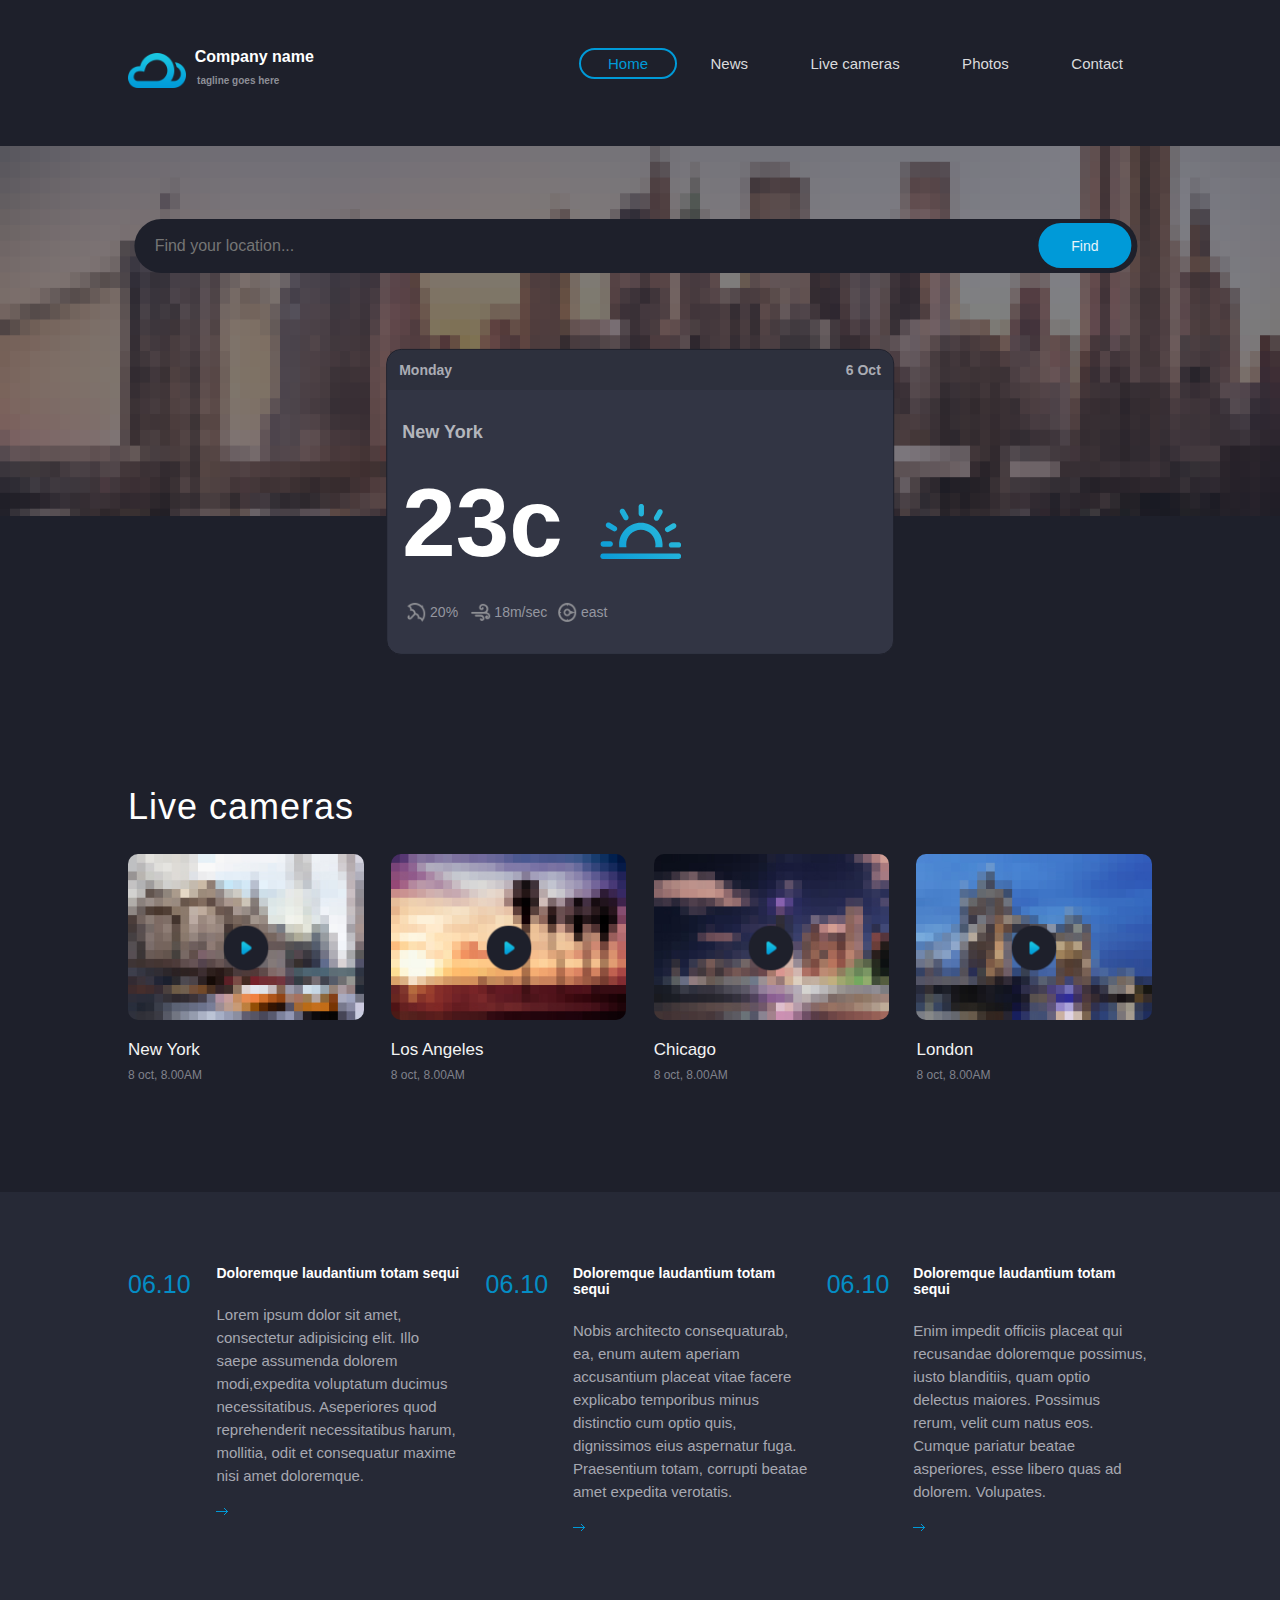
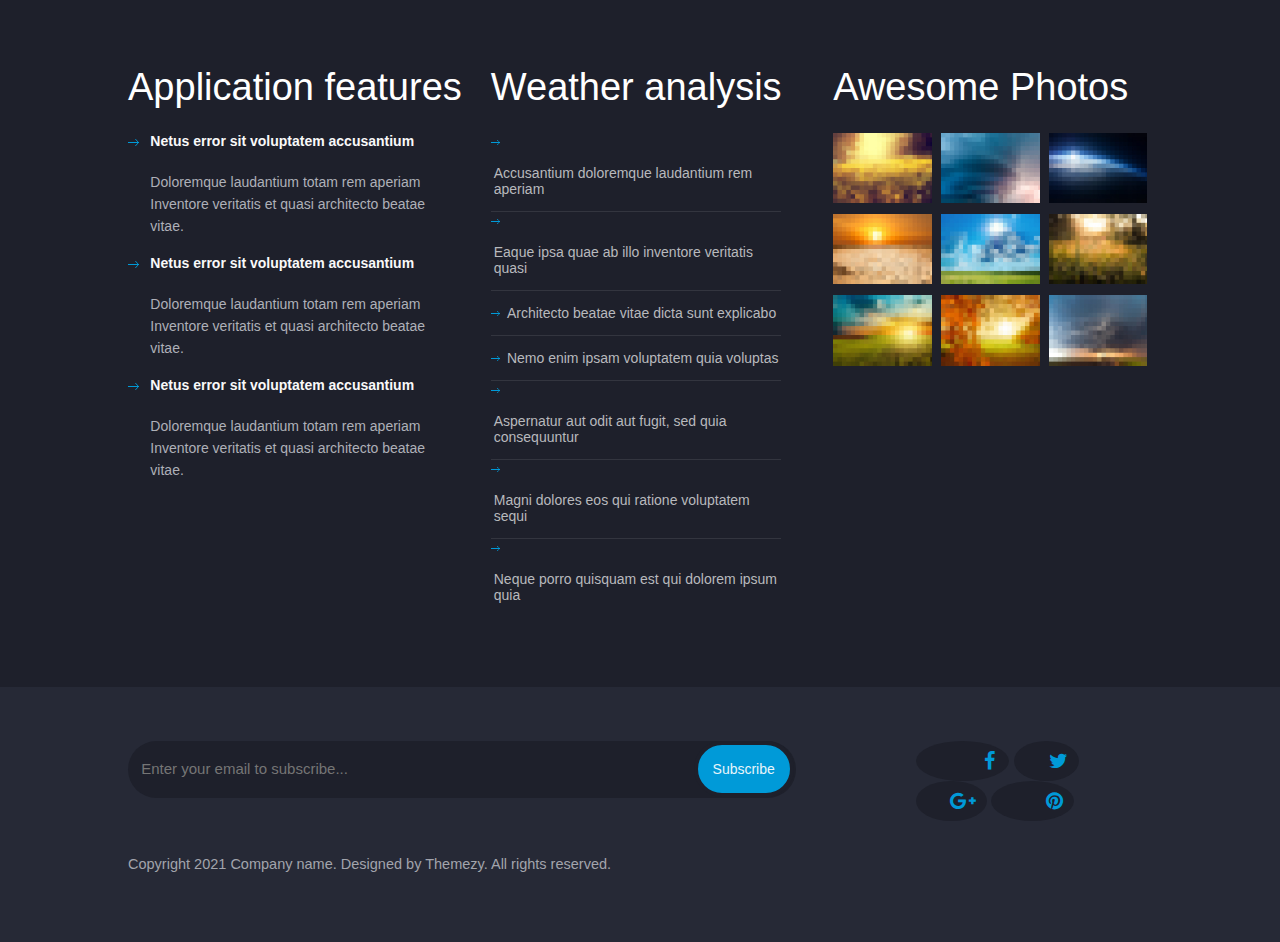
<file: index.html>
<!doctype html>

<!-- If multi-language site, reconsider usage of html lang declaration here. -->
<html lang="en">

<head>

  <meta charset="utf-8">

  <title>Weather Check</title>

  <!-- 120 word description for SEO purposes goes here. Note: Usage of lang tag. -->
  <meta name="description" lang="en" content="Weather status of all cities">

  <!-- Keywords to help with SEO go here. Note: Usage of lang tag.  -->
  <meta name="keywords" lang="en" content="Weather check, Weather status, Weather conditions">

  <!-- View-port Basics: http://mzl.la/VYREaP -->
  <!-- This meta tag is used for mobile device to display the page without any zooming,
       so how much the device is able to fit on the screen is what's shown initially. 
       Remove comments from this tag, when you want to apply media queries to the website. -->
  <meta name="viewport" content="width=device-width, initial-scale=1, maximum-scale=1">

  <!-- To adhear no-cache for Chrome -->
  <!--   <meta http-equiv="cache-control" content="no-store, no-cache, must-revalidate" />
  <meta http-equiv="Pragma" content="no-store, no-cache" />
  <meta http-equiv="Expires" content="0" /> -->

  <!-- Place favicon.ico in the root directory: mathiasbynens.be/notes/touch-icons -->
  <link rel="shortcut icon" href="favicon.ico" />

  <!--font-awesome link for icons-->
  <link rel="stylesheet" href="https://cdnjs.cloudflare.com/ajax/libs/font-awesome/4.7.0/css/font-awesome.min.css">

  <!-- Default style-sheet is for 'media' type screen (color computer display).  -->
  <link rel="stylesheet" media="screen" href="assets/css/style.css">

  <!-- html5shiv aka html5 shim. Supporting HTML5 and CSS for IE browsers less than IE9. -->
  <!--[if lt IE 9]>  
  <script src="http://html5shiv.googlecode.com/svn/trunk/html5.js"></script>  
  <![endif]-->

</head>

<body>
  <!--container start-->
  <div class="container">
    <!--header section start-->
    <header>
      <div class="wrapper">
        <div class="header-section">
          <h1>
            <a href="index.html" title="Logo">
              <img src="assets/images/logo.png" alt="Logo">
              <span>company name <span> tagline goes here</span></span>
            </a>
          </h1>
          <div class="menu">
            <div class="hamburger">
              <div class="bar">menu</div>
            </div>
            <nav>
              <ul>
                <li class="active-navlist"><a href="index.html" title="Home">home</a></li>
                <li><a href="#fixme" title="News">news</a></li>
                <li><a href="#fixme" title="Live cameras">live cameras</a></li>
                <li><a href="photo-page.html" title="Photos">photos</a></li>
                <li><a href="#fixme" title="Contact">contact</a></li>
              </ul>
            </nav>
          </div>
        </div>
      </div>
    </header>
    <!--header section start-->
    <!--main section start-->
    <main>
      <!-- banner section start here -->
      <section class="banner">
        <div class="wrapper">
          <figure class="banner-image">
            <img src="assets/images/banner.png" alt="Banner-image">
          </figure>
          <form action="#fixme" method="POST">
            <div>
              <input type="text" class="location" placeholder="Find your location...">
            </div>
            <div>
              <input type="submit" class="submit" value="Find">
            </div>
          </form>
          <div class="weather-display">
            <div class="display">
              <div class="display-day">
                <span>monday</span>
              </div>
              <div class="display-date-month">
                <span>6 oct</span>
              </div>
            </div>
            <div class="display-city-temp">
              <h3 class="city-name">new york</h3>
              <p class="temperature">23c</p>
              <figure>
                <img src="assets/images/icons/icon-1.svg" alt="Climate">
              </figure>
              <ul class="weather-condition">
                <li>
                  <figure>
                    <img src="assets/images/icon-umberella.png" alt="Umbrella icon">
                  </figure>
                  <p class="humidity">20%</p>
                </li>
                <li>
                  <figure>
                    <img src="assets/images/icon-wind.png" alt="Wind icon">
                  </figure>
                  <p class="wind-speed">18m/sec</p>
                </li>
                <li>
                  <figure>
                    <img src="assets/images/icon-compass.png" alt="Compass icon">
                  </figure>
                  <p class="compass">east</p>
                </li>
              </ul>
            </div>
          </div>
        </div>
      </section>
      <!-- banner section ends here -->

      <!-- live camera section starts here -->
      <section class="live-camera">
        <div class="wrapper">
          <h3>live cameras</h3>
          <ul>
            <li>
              <figure>
                <img src="assets/images/live-camera-1.jpg" alt="Live Camera 1">
              </figure>
              <figure>
                <a href="#fixme" title="Play button">
                  <img src="assets/images/play-button.png" alt="Play Button">
                </a>
              </figure>
              <h4>new york</h4>
              <p>8 oct, 8.00AM</p>
            </li>
            <li>
              <figure>
                <img src="assets/images/live-camera-2.jpg" alt="Live Camera 2">
              </figure>
              <figure>
                <a href="#fixme" title="Play button">
                  <img src="assets/images/play-button.png" alt="Play Button">
                </a>
              </figure>
              <h4>los angeles</h4>
              <p>8 oct, 8.00AM</p>
            </li>
            <li>
              <figure>
                <img src="assets/images/live-camera-3.jpg" alt="Live Camera 3">
              </figure>
              <figure>
                <a href="#fixme" title="Play button">
                  <img src="assets/images/play-button.png" alt="Play Button">
                </a>
              </figure>
              <h4>chicago</h4>
              <p>8 oct, 8.00AM</p>
            </li>
            <li>
              <figure>
                <img src="assets/images/live-camera-4.jpg" alt="Live Camera 4">
              </figure>
              <figure>
                <a href="#fixme" title="Play button">
                  <img src="assets/images/play-button.png" alt="Play Button">
                </a>
              </figure>
              <h4>london</h4>
              <p>8 oct, 8.00AM</p>
            </li>
          </ul>
        </div>
      </section>
      <!-- live camera section ends here -->

      <!-- dolorem section starts here -->
      <section class="dolorem-section">
        <div class="wrapper">
          <ul>
            <li>
              <div>
                <span>06.10</span>
              </div>
              <div>
                <h4>doloremque laudantium totam sequi</h4>
                <p>Lorem ipsum dolor sit amet, consectetur adipisicing elit. Illo saepe assumenda dolorem modi,expedita
                  voluptatum ducimus necessitatibus. Aseperiores quod reprehenderit necessitatibus harum, mollitia, odit
                  et consequatur maxime nisi amet doloremque.</p>
                <figure>
                  <a href="#fixme" title="Next arrow">
                    <img src="assets/images/arrow.png" alt="Arrow">
                  </a>
                </figure>
              </div>
            </li>
            <li>
              <div>
                <span>06.10</span>
              </div>
              <div>
                <h4>doloremque laudantium totam sequi</h4>
                <p>nobis architecto consequaturab, ea, enum autem aperiam accusantium placeat vitae facere explicabo
                  temporibus minus distinctio cum optio quis, dignissimos eius aspernatur fuga. Praesentium totam,
                  corrupti beatae amet expedita verotatis.</p>
                <figure>
                  <a href="#fixme" title="Next arrow">
                    <img src="assets/images/arrow.png" alt="Arrow">
                  </a>
                </figure>
              </div>
            </li>
            <li>
              <div>
                <span>06.10</span>
              </div>
              <div>
                <h4>doloremque laudantium totam sequi</h4>
                <p>enim impedit officiis placeat qui recusandae doloremque possimus, iusto blanditiis, quam optio
                  delectus maiores. Possimus rerum, velit cum natus eos. Cumque pariatur beatae asperiores, esse libero
                  quas ad dolorem. Volupates.</p>
                <figure>
                  <a href="#fixme" title="Next arrow">
                    <img src="assets/images/arrow.png" alt="Arrow">
                  </a>
                </figure>
              </div>
            </li>
          </ul>
        </div>
      </section>
      <!-- dolorem section ends here -->

      <!-- feature section starts here -->
      <section class="feature-section">
        <div class="wrapper">
          <div class="feature-parent-div">
            <div class="app-feature">
              <h4 class="section-header">application features</h4>
              <ul>
                <li>
                  <figure>
                    <img src="assets/images/arrow.png" alt="Arrow">
                  </figure>
                  <div>
                    <h5>netus error sit voluptatem accusantium</h5>
                    <p>doloremque laudantium totam rem aperiam Inventore veritatis et quasi architecto beatae vitae.</p>
                  </div>
                </li>
                <li>
                  <figure>
                    <img src="assets/images/arrow.png" alt="Arrow">
                  </figure>
                  <div>
                    <h5>netus error sit voluptatem accusantium</h5>
                    <p>doloremque laudantium totam rem aperiam Inventore veritatis et quasi architecto beatae vitae.</p>
                  </div>
                </li>
                <li>
                  <figure>
                    <img src="assets/images/arrow.png" alt="Arrow">
                  </figure>
                  <div>
                    <h5>netus error sit voluptatem accusantium</h5>
                    <p>doloremque laudantium totam rem aperiam Inventore veritatis et quasi architecto beatae vitae.</p>
                  </div>
                </li>
              </ul>
            </div>
            <div class="weather-analyse">
              <h4 class="section-header">weather analysis</h4>
              <ul>
                <li>
                  <figure>
                    <img src="assets/images/arrow.png" alt="Arrow">
                  </figure>
                  <p>accusantium doloremque laudantium rem aperiam</p>
                </li>
                <li>
                  <figure>
                    <img src="assets/images/arrow.png" alt="Arrow">
                  </figure>
                  <p>eaque ipsa quae ab illo inventore veritatis quasi</p>
                </li>
                <li>
                  <figure>
                    <img src="assets/images/arrow.png" alt="Arrow">
                  </figure>
                  <p>architecto beatae vitae dicta sunt explicabo</p>
                </li>
                <li>
                  <figure>
                    <img src="assets/images/arrow.png" alt="Arrow">
                  </figure>
                  <p>nemo enim ipsam voluptatem quia voluptas</p>
                </li>
                <li>
                  <figure>
                    <img src="assets/images/arrow.png" alt="Arrow">
                  </figure>
                  <p>aspernatur aut odit aut fugit, sed quia consequuntur</p>
                </li>
                <li>
                  <figure>
                    <img src="assets/images/arrow.png" alt="Arrow">
                  </figure>
                  <p>magni dolores eos qui ratione voluptatem sequi</p>
                </li>
                <li>
                  <figure>
                    <img src="assets/images/arrow.png" alt="Arrow">
                  </figure>
                  <p>neque porro quisquam est qui dolorem ipsum quia</p>
                </li>
              </ul>
            </div>
            <div class="awesome-photo">
              <h4 class="section-header">awesome photos</h4>
              <ul>
                <li>
                  <figure>
                    <img src="assets/images/thumb-1.jpg" alt="Scenery">
                  </figure>
                </li>
                <li>
                  <figure>
                    <img src="assets/images/thumb-2.jpg" alt="Scenery">
                  </figure>
                </li>
                <li>
                  <figure>
                    <img src="assets/images/thumb-3.jpg" alt="Scenery">
                  </figure>
                </li>
                <li>
                  <figure>
                    <img src="assets/images/thumb-4.jpg" alt="Scenery">
                  </figure>
                </li>
                <li>
                  <figure>
                    <img src="assets/images/thumb-5.jpg" alt="Scenery">
                  </figure>
                </li>
                <li>
                  <figure>
                    <img src="assets/images/thumb-6.jpg" alt="Scenery">
                  </figure>
                </li>
                <li>
                  <figure>
                    <img src="assets/images/thumb-7.jpg" alt="Scenery">
                  </figure>
                </li>
                <li>
                  <figure>
                    <img src="assets/images/thumb-8.jpg" alt="Scenery">
                  </figure>
                </li>
                <li>
                  <figure>
                    <img src="assets/images/thumb-9.jpg" alt="Scenery">
                  </figure>
                </li>
              </ul>
            </div>
          </div>
        </div>
      </section>
      <!-- feature section ends here -->
    </main>
    <!--main section end-->

    <!--footer section start-->
    <footer>
      <div class="wrapper">
        <div class="footer-top">
          <form action="#fixme" method="POST">
            <div>
              <input type="text" class="email" placeholder="Enter your email to subscribe...">
            </div>
            <div>
              <input type="submit" class="subscribe" value="Subscribe">
            </div>
          </form>
          <ul>
            <li><a href="#fixme" title="Facebook" class="facebook">facebook</a></li>
            <li><a href="#fixme" title="Twitter" class="twitter">twitter</a></li>
            <li><a href="#fixme" title="Google Plus" class="google">google</a></li>
            <li><a href="#fixme" title="Pinterest" class="pinterest">pinterest</a></li>
          </ul>
        </div>
        <div class="footer-bottom">
          <p>copyright 2021 Company name. Designed by Themezy. All rights reserved.</p>
        </div>
      </div>
    </footer>
    <!--footer section end-->

  </div>
  <!--container end-->

  <script src="assets/vendor/jquery-1.8.3.min.js"></script>
  <script src="assets/js/script.js"></script>
</body>

</html>
</file>
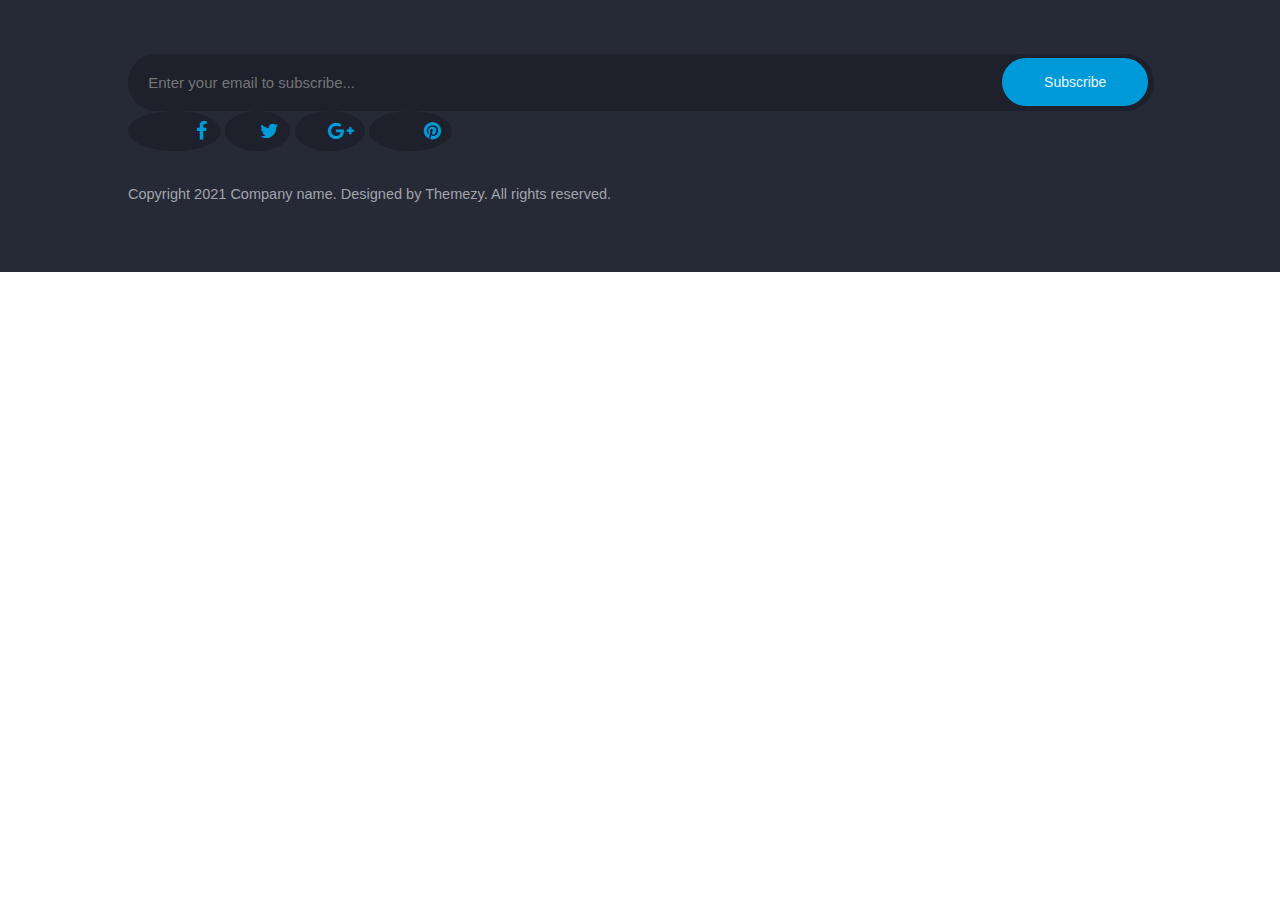
<file: footer.html>
<!doctype html>

<!-- If multi-language site, reconsider usage of html lang declaration here. -->
<html lang="en"> 

<head>
 
  <meta charset="utf-8">

  <title>Weather Check</title>
  
  <!-- 120 word description for SEO purposes goes here. Note: Usage of lang tag. -->
  <!-- <meta name="description" lang="en" content=""> -->
  
  <!-- Keywords to help with SEO go here. Note: Usage of lang tag.  -->
  <!-- <meta name="keywords" lang="en" content=""> -->
  
  <!-- View-port Basics: http://mzl.la/VYREaP -->
  <!-- This meta tag is used for mobile device to display the page without any zooming,
       so how much the device is able to fit on the screen is what's shown initially. 
       Remove comments from this tag, when you want to apply media queries to the website. -->
  <meta name="viewport" content="width=device-width, initial-scale=1, maximum-scale=1">
  
  <!-- To adhear no-cache for Chrome -->
<!--   <meta http-equiv="cache-control" content="no-store, no-cache, must-revalidate" />
  <meta http-equiv="Pragma" content="no-store, no-cache" />
  <meta http-equiv="Expires" content="0" /> -->

  <!-- Place favicon.ico in the root directory: mathiasbynens.be/notes/touch-icons -->
  <link rel="shortcut icon" href="favicon.ico" />

  <!--font-awesome link for icons-->
  <link rel="stylesheet" href="https://cdnjs.cloudflare.com/ajax/libs/font-awesome/4.7.0/css/font-awesome.min.css">

  <!-- Default style-sheet is for 'media' type screen (color computer display).  -->
  <link rel="stylesheet" media="screen" href="assets/css/style.css" >

  <!-- html5shiv aka html5 shim. Supporting HTML5 and CSS for IE browsers less than IE9. -->	
  <!--[if lt IE 9]>  
  <script src="http://html5shiv.googlecode.com/svn/trunk/html5.js"></script>  
  <![endif]-->

</head>

<body>
  <!--container start-->
  <div class="container">

    <!--footer section start-->
    <footer>      
      <div class="footer-top">
        <div class="wrapper">
          <form action="#fixme" method="POST">
            <div>
              <input type="text" class="email" placeholder="Enter your email to subscribe...">
            </div>
            <div>
              <input type="submit" class="subscribe" value="Subscribe">
            </div>
          </form>
          <ul>
            <li><a href="#fixme" title="Facebook" class="facebook">facebook</a></li>
            <li><a href="#fixme" title="Twitter" class="twitter">twitter</a></li>
            <li><a href="#fixme" title="Google Plus" class="google">google</a></li>
            <li><a href="#fixme" title="Pinterest" class="pinterest">pinterest</a></li>
          </ul>
        </div>
      </div>
      <div class="footer-bottom">
        <div class="wrapper">
          <p>copyright 2021 Company name. Designed by Themezy. All rights reserved.</p>
        </div>
      </div>
    </footer>
    <!--footer section end-->

  </div>
  <!--container end-->

<script src="assets/js/script.js"></script>
</body>
</html>
</file>
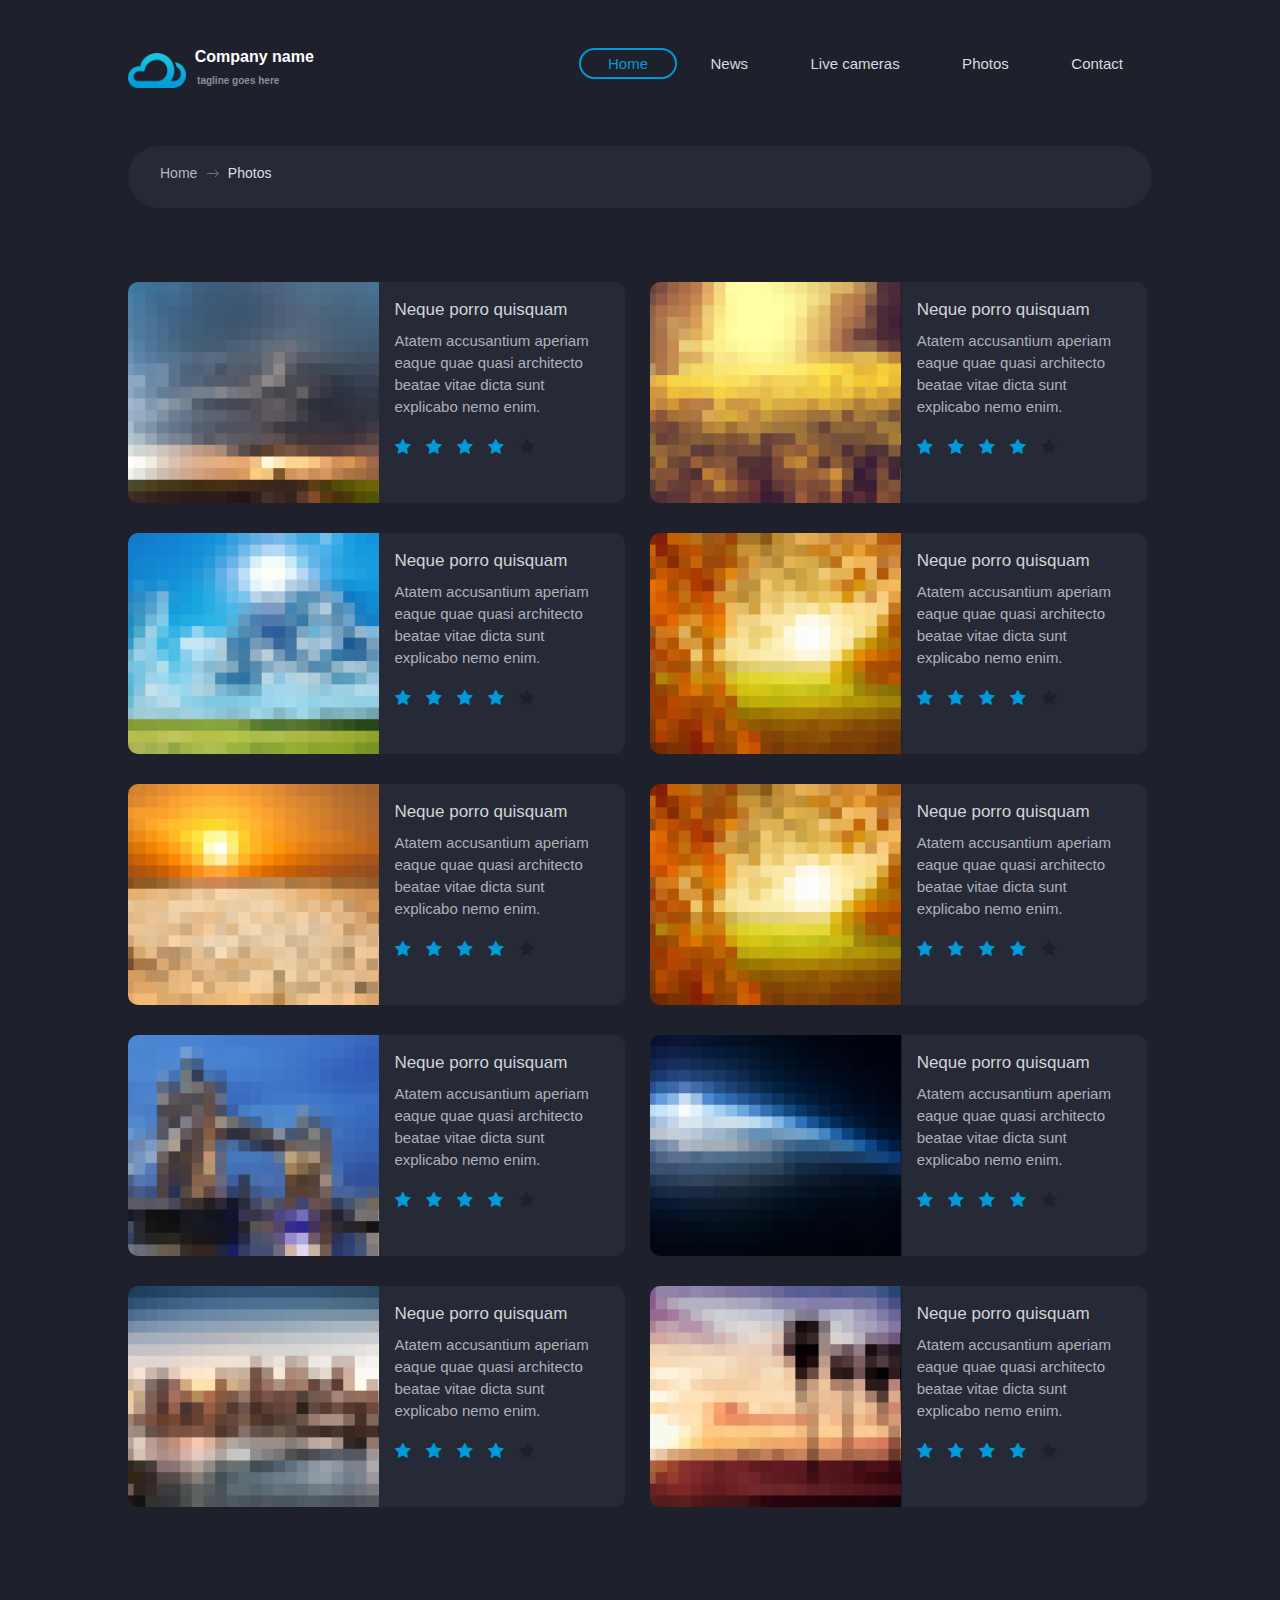
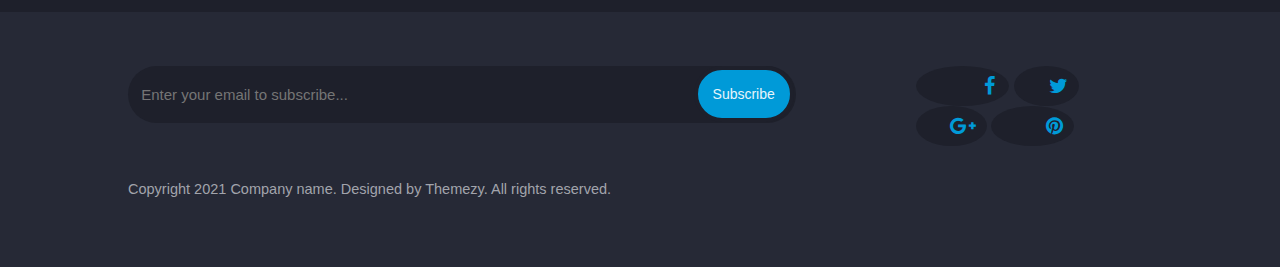
<file: photo-page.html>
<!doctype html>

<!-- If multi-language site, reconsider usage of html lang declaration here. -->
<html lang="en">

<head>

  <meta charset="utf-8">

  <title>Weather Check</title>

  <!-- 120 word description for SEO purposes goes here. Note: Usage of lang tag. -->
  <!-- <meta name="description" lang="en" content=""> -->

  <!-- Keywords to help with SEO go here. Note: Usage of lang tag.  -->
  <!-- <meta name="keywords" lang="en" content=""> -->

  <!-- View-port Basics: http://mzl.la/VYREaP -->
  <!-- This meta tag is used for mobile device to display the page without any zooming,
       so how much the device is able to fit on the screen is what's shown initially. 
       Remove comments from this tag, when you want to apply media queries to the website. -->
  <meta name="viewport" content="width=device-width, initial-scale=1, maximum-scale=1">

  <!-- To adhear no-cache for Chrome -->
  <!--   <meta http-equiv="cache-control" content="no-store, no-cache, must-revalidate" />
  <meta http-equiv="Pragma" content="no-store, no-cache" />
  <meta http-equiv="Expires" content="0" /> -->

  <!-- Place favicon.ico in the root directory: mathiasbynens.be/notes/touch-icons -->
  <link rel="shortcut icon" href="favicon.ico" />

  <!--font-awesome link for icons-->
  <link rel="stylesheet" href="https://cdnjs.cloudflare.com/ajax/libs/font-awesome/4.7.0/css/font-awesome.min.css">

  <!-- Default style-sheet is for 'media' type screen (color computer display).  -->
  <link rel="stylesheet" media="screen" href="assets/css/style.css">

  <!-- html5shiv aka html5 shim. Supporting HTML5 and CSS for IE browsers less than IE9. -->
  <!--[if lt IE 9]>  
  <script src="http://html5shiv.googlecode.com/svn/trunk/html5.js"></script>  
  <![endif]-->

</head>

<body>
  <!--container start-->
  <div class="container">
    <!--header section start-->
    <header>
      <div class="wrapper">
        <div class="header-section">
          <h1>
            <a href="index.html" title="Logo">
              <img src="assets/images/logo.png" alt="Logo">
              <span>company name <span> tagline goes here</span></span>
            </a>
          </h1>
          <div class="menu">
            <div class="hamburger">
              <div class="bar">menu</div>
            </div>
            <nav>
              <ul>
                <li class="active-navlist"><a href="index.html" title="Home">home</a></li>
                <li><a href="#fixme" title="News">news</a></li>
                <li><a href="#fixme" title="Live cameras">live cameras</a></li>
                <li><a href="photo-page.html" title="Photos">photos</a></li>
                <li><a href="#fixme" title="Contact">contact</a></li>
              </ul>
            </nav>
          </div>
        </div>
      </div>
    </header>
    <!--header section start-->
    <!--main section start-->
    <main>
      <!-- breadcrumbs section starts here -->
      <div class="breadcrumbs">
        <div class="wrapper">
          <ul>
            <li><a href="index.html" title="Home">home</a></li>
            <li>
              <figure>
                <img src="assets/images/arrow-gray.png" alt="Arrow">
              </figure>
            </li>
            <li><a href="photo-page.html" title="Photos">photos</a></li>
          </ul>
        </div>
      </div>
      <!-- breadcrumbs section ends here -->

      <!-- images list start here -->
      <div class="image-list">
        <div class="wrapper">
          <ul>
            <li>
              <figure>
                <img src="assets/images/photo-1.jpg" alt="Image1">
              </figure>
              <div class="text">
                <h3>neque porro quisquam</h3>
                <p>atatem accusantium aperiam eaque quae quasi architecto beatae vitae dicta sunt explicabo nemo enim.
                </p>
                <ul class="star-list">
                  <li class="filled-star"><span>star</span></li>
                  <li class="filled-star"><span>star</span></li>
                  <li class="filled-star"><span>star</span></li>
                  <li class="filled-star"><span>star</span></li>
                  <li class="hollow-star"><span>star</span></li>
                </ul>
              </div>
            </li>
            <li>
              <figure>
                <img src="assets/images/photo-2.jpg" alt="Image2">
              </figure>
              <div class="text">
                <h3>neque porro quisquam</h3>
                <p>atatem accusantium aperiam eaque quae quasi architecto beatae vitae dicta sunt explicabo nemo enim.
                </p>
                <ul class="star-list">
                  <li class="filled-star"><span>star</span></li>
                  <li class="filled-star"><span>star</span></li>
                  <li class="filled-star"><span>star</span></li>
                  <li class="filled-star"><span>star</span></li>
                  <li class="hollow-star"><span>star</span></li>
                </ul>
              </div>
            </li>
            <li>
              <figure>
                <img src="assets/images/photo-3.jpg" alt="Image3">
              </figure>
              <div class="text">
                <h3>neque porro quisquam</h3>
                <p>atatem accusantium aperiam eaque quae quasi architecto beatae vitae dicta sunt explicabo nemo enim.
                </p>
                <ul class="star-list">
                  <li class="filled-star"><span>star</span></li>
                  <li class="filled-star"><span>star</span></li>
                  <li class="filled-star"><span>star</span></li>
                  <li class="filled-star"><span>star</span></li>
                  <li class="hollow-star"><span>star</span></li>
                </ul>
              </div>
            </li>
            <li>
              <figure>
                <img src="assets/images/photo-4.jpg" alt="Image4">
              </figure>
              <div class="text">
                <h3>neque porro quisquam</h3>
                <p>atatem accusantium aperiam eaque quae quasi architecto beatae vitae dicta sunt explicabo nemo enim.
                </p>
                <ul class="star-list">
                  <li class="filled-star"><span>star</span></li>
                  <li class="filled-star"><span>star</span></li>
                  <li class="filled-star"><span>star</span></li>
                  <li class="filled-star"><span>star</span></li>
                  <li class="hollow-star"><span>star</span></li>
                </ul>
              </div>
            </li>
            <li>
              <figure>
                <img src="assets/images/photo-5.jpg" alt="Image5">
              </figure>
              <div class="text">
                <h3>neque porro quisquam</h3>
                <p>atatem accusantium aperiam eaque quae quasi architecto beatae vitae dicta sunt explicabo nemo enim.
                </p>
                <ul class="star-list">
                  <li class="filled-star"><span>star</span></li>
                  <li class="filled-star"><span>star</span></li>
                  <li class="filled-star"><span>star</span></li>
                  <li class="filled-star"><span>star</span></li>
                  <li class="hollow-star"><span>star</span></li>
                </ul>
              </div>
            </li>
            <li>
              <figure>
                <img src="assets/images/photo-4.jpg" alt="Image6">
              </figure>
              <div class="text">
                <h3>neque porro quisquam</h3>
                <p>atatem accusantium aperiam eaque quae quasi architecto beatae vitae dicta sunt explicabo nemo enim.
                </p>
                <ul class="star-list">
                  <li class="filled-star"><span>star</span></li>
                  <li class="filled-star"><span>star</span></li>
                  <li class="filled-star"><span>star</span></li>
                  <li class="filled-star"><span>star</span></li>
                  <li class="hollow-star"><span>star</span></li>
                </ul>
              </div>
            </li>
            <li>
              <figure>
                <img src="assets/images/photo-7.jpg" alt="Image7">
              </figure>
              <div class="text">
                <h3>neque porro quisquam</h3>
                <p>atatem accusantium aperiam eaque quae quasi architecto beatae vitae dicta sunt explicabo nemo enim.
                </p>
                <ul class="star-list">
                  <li class="filled-star"><span>star</span></li>
                  <li class="filled-star"><span>star</span></li>
                  <li class="filled-star"><span>star</span></li>
                  <li class="filled-star"><span>star</span></li>
                  <li class="hollow-star"><span>star</span></li>
                </ul>
              </div>
            </li>
            <li>
              <figure>
                <img src="assets/images/photo-8.jpg" alt="Image8">
              </figure>
              <div class="text">
                <h3>neque porro quisquam</h3>
                <p>atatem accusantium aperiam eaque quae quasi architecto beatae vitae dicta sunt explicabo nemo enim.
                </p>
                <ul class="star-list">
                  <li class="filled-star"><span>star</span></li>
                  <li class="filled-star"><span>star</span></li>
                  <li class="filled-star"><span>star</span></li>
                  <li class="filled-star"><span>star</span></li>
                  <li class="hollow-star"><span>star</span></li>
                </ul>
              </div>
            </li>
            <li>
              <figure>
                <img src="assets/images/photo-9.jpg" alt="Image9">
              </figure>
              <div class="text">
                <h3>neque porro quisquam</h3>
                <p>atatem accusantium aperiam eaque quae quasi architecto beatae vitae dicta sunt explicabo nemo enim.
                </p>
                <ul class="star-list">
                  <li class="filled-star"><span>star</span></li>
                  <li class="filled-star"><span>star</span></li>
                  <li class="filled-star"><span>star</span></li>
                  <li class="filled-star"><span>star</span></li>
                  <li class="hollow-star"><span>star</span></li>
                </ul>
              </div>
            </li>
            <li>
              <figure>
                <img src="assets/images/photo-10.jpg" alt="Image10">
              </figure>
              <div class="text">
                <h3>neque porro quisquam</h3>
                <p>atatem accusantium aperiam eaque quae quasi architecto beatae vitae dicta sunt explicabo nemo enim.
                </p>
                <ul class="star-list">
                  <li class="filled-star"><span>star</span></li>
                  <li class="filled-star"><span>star</span></li>
                  <li class="filled-star"><span>star</span></li>
                  <li class="filled-star"><span>star</span></li>
                  <li class="hollow-star"><span>star</span></li>
                </ul>
              </div>
            </li>
          </ul>
        </div>
      </div>

      <!-- images list ends here -->

    </main>
    <!--main section end-->

    <!--footer section start-->
    <footer>
      <div class="wrapper">
        <div class="footer-top">
          <form action="#fixme" method="POST">
            <div>
              <input type="text" class="email" placeholder="Enter your email to subscribe...">
            </div>
            <div>
              <input type="submit" class="subscribe" value="Subscribe">
            </div>
          </form>
          <ul>
            <li><a href="#fixme" title="Facebook" class="facebook">facebook</a></li>
            <li><a href="#fixme" title="Twitter" class="twitter">twitter</a></li>
            <li><a href="#fixme" title="Google Plus" class="google">google</a></li>
            <li><a href="#fixme" title="Pinterest" class="pinterest">pinterest</a></li>
          </ul>
        </div>
        <div class="footer-bottom">
          <p>copyright 2021 Company name. Designed by Themezy. All rights reserved.</p>
        </div>
      </div>
    </footer>
    <!--footer section end-->

  </div>
  <!--container end-->

  <script src="assets/vendor/jquery-1.8.3.min.js"></script>
  <script src="assets/js/script.js"></script>
</body>

</html>
</file>
<file: assets/css/style.css>
@charset "utf-8";
/* ==========================================================================
   1. CSS Reset Code
   ========================================================================== */

/* 1.1. Eric Meyers Reset
   http://meyerweb.com/eric/tools/css/reset/
   v2.0 | 20110126
   License: none (public domain)
   ========================================================================== */
html, body, div, span, applet, object, iframe, h1, h2, h3, h4, h5, h6, p,
blockquote, pre, a, abbr, acronym, address, big, cite, code, del, dfn, em, img,
ins, kbd, q, s, samp, small, strike, strong, sub, sup, tt, var, b, u, i, center,
dl, dt, dd, ol, ul, li, fieldset, form, label, legend, table, caption, tbody,
tfoot, thead, tr, th, td, article, aside, canvas, details, embed, figure,
figcaption, footer, header, hgroup, menu, nav, output, ruby, section, summary,
time, mark, audio, video {
  margin: 0;
  padding: 0;
  border: 0;
  font-size: 100%;
  font: inherit;
  vertical-align: baseline;
}

/* HTML5 display-role reset for older browsers */
article, aside, details, figcaption, figure,
footer, header, hgroup, menu, nav, section {
  display: block;
}

/* Force scrollbar */
html { overflow-y: scroll; }

/* Align radios and text inputs with their label */

input[type='radio'] { vertical-align: text-bottom; }

/* Hand cursor on clickable input elements */
label,
input[type='button'],
input[type='submit'],
button {
  cursor: pointer;
}

strong {
  font-weight: bold;
  font-family: inherit;
  font-size: inherit;
}

em { font-style: italic; }

img {
  width: 100%;
  border: 0;
  vertical-align: middle;
}

sub,
sup {
  vertical-align: baseline;
  position: relative;
  font-size: 55%;
  line-height: 0;
}

sup { top: -.7em; }
sub { bottom: -.25em; }

/* 1.2. Clear Fix
   ========================== */

.cf:before,
.cf:after {
  display: table;
  content: " ";
}

.cf:after { clear: both; }
.cf { *zoom: 1; }

/*for all*/
body {
  box-sizing: border-box;
  font-family: sans-serif;
}

a { 
  display: inline-block;
  text-decoration: none; 
}

li {
  display: inline-block;
  list-style-type: none;
}

/*for wrapper*/
.wrapper {
  max-width: 1360px;
  width: 80%; 
  margin: 0 auto;
}
/*=================================
  Header styling starts here
=================================*/
header {
  padding: 48px 0 58px;
  background-color: #1E202B;
}

.header-section {
  display: -webkit-box;
  display: -ms-flexbox;
  display: flex;
  -webkit-box-pack: justify;
      -ms-flex-pack: justify;
          justify-content: space-between;
}

header h1 { 
  -ms-flex-preferred-size: 19%; 
  flex-basis: 19%; 
}

header h1 a { 
  width: 100%; 
  cursor: pointer;
}

header h1 img {
  width: 30%;
  vertical-align: bottom;
}

header h1 span {
  margin-left: 2%;
  display: inherit;
  color: #FFFFFF;
  font-size: 16px;
  font-family: sans-serif;
  font-weight: bold;
  -webkit-transition: 1s;
  -o-transition: 1s;
  transition: 1s;
}

header h1 span::first-letter { text-transform: capitalize; }

header h1 span > span {
  margin-top: 9px;
  display: block;
  color: #8D8F97;
  font-size: 10px;
}

header h1 span > span::first-letter { text-transform: lowercase; }

.menu .bar { text-indent: 10000px; }
.hamburger { display: none; }

.menu { 
  -ms-flex-preferred-size: 49%; 
  flex-basis: 49%; 
}

.menu ul li { 
  font-size: 15px; 
  white-space: nowrap;
}

.menu ul li a { 
  padding: 5px 27px;
  border: 2px solid transparent;
  border-radius: 40px;
  color: #DADBDD;
  cursor: pointer;
  -webkit-transition: .7s;
  -o-transition: .7s;
  transition: .7s;
}

.menu ul li a::first-letter { text-transform: capitalize; }

.menu .active-navlist a { 
  border-color: #009AD8; 
  color: #009AD8;
}

/*=================================
  Header styling ends here
=================================*/  

/*=================================
  main styling starts here
=================================*/

/* section banner start */

.banner { position: relative; }

.banner .wrapper {
  max-width: 1518px;
  width: 100%;
}

.banner .banner-image,
.banner .banner-image img { height: 370px; }


.banner form {
  width: 79%;
  border-radius: 40px;
  border: 1px solid transparent;
  position: absolute;
  top: 100px;
  left: 50%;
  -webkit-transform: translate(-50%, -50%);
      -ms-transform: translate(-50%, -50%);
          transform: translate(-50%, -50%);
}

.banner form div:first-child {
  width: 100%;
  display: inline-block;
  position: relative;
}

.location {
  width: 97%;
  height: 52px;
  padding-left: 2%;
  border: #1E202B;
  border-radius: 40px;
  background-color: #1E202B;
  color: #FFFFFF;   
  font-size: 16px;
  outline: none;
}

.location::-webkit-input-placeholder { font-size: 16px; }
.location::-moz-placeholder { font-size: 16px; }
.location:-ms-input-placeholder { font-size: 16px; }
.location::-ms-input-placeholder { font-size: 16px; }
.location::placeholder { font-size: 16px; }

.banner form div:last-child {
  width: 10%;
  display: inline-block;
  position: absolute;
  right: 1%;  
}

.submit {
  width: 100%;
  height: 53px;
  border: 4px solid #1E202B;
  border-radius: 40px;
  background-color: #009AD8;
  color: #E7F5FB;
  cursor: pointer;
  font-size: 14px;
  -webkit-transition: 1s;
  -o-transition: 1s;
  transition: 1s;
}

.weather-display {
  width: 39.5%;
  border: 1px solid #1E202B;
  border-radius: 15px;
  margin: 0 auto;
  position: absolute;
  z-index: 2;
  top: 356px;
  left: 50%;
  background-color: #323544;
  -webkit-transform: translate(-50%, -50%);
      -ms-transform: translate(-50%, -50%);
          transform: translate(-50%, -50%);  
}

.weather-display .display {
  padding: 12px;
  border-radius: 15px 15px 0 0;
  display: -webkit-box;
  display: -ms-flexbox;
  display: flex;
  background-color: #2D303D;
  color: #AAACB4;
  font-size: 14px;
  font-weight: bold;
  -webkit-box-pack: justify;
      -ms-flex-pack: justify;
          justify-content: space-between;
  text-transform: capitalize;
}

.display-city-temp { padding: 32px 3%; }

.display-city-temp h3 {
  margin-bottom: 25px;
  color: #B3B5BC;
  font-size: 18px;
  font-weight: bold;
  text-transform: capitalize;
}

.display-city-temp .temperature {
  display: inline-block;
  color: #FFFFFF;
  font-size: 96px;
  font-weight: bold;
}

.display-city-temp figure {
  width: 17%;
  margin-left: 7%;
  display: inline-block;
  vertical-align: text-bottom;  
}

.display-city-temp figure .clear { background-image: url('/assets/images/icons/icon-1.svg'); }
.display-city-temp figure .broken-clouds { background-image: url('/assets/images/icons/icon-3.svg'); }
.display-city-temp figure .clouds { background-image: url('/assets/images/icons/icon-5.svg'); }
.display-city-temp figure .mist { background-image: url('/assets/images/icons/icon-7.svg'); }
.display-city-temp figure .light-rain { background-image: url('/assets/images/icons/icon-9.svg'); }
.display-city-temp figure .heavy-rain { background-image: url('/assets/images/icons/icon-10.svg'); }
.display-city-temp figure .thunderstorm { background-image: url('/assets/images/icons/icon-12.svg'); }
.display-city-temp figure .drizzle { background-image: url('/assets/images/icons/icon-13.svg');}
.display-city-temp figure .rain { background-image: url('/assets/images/icons/icon-14.svg');}

.weather-condition { 
  width: 45%;
  margin-top: 25px; 
  display: -webkit-box; 
  display: -ms-flexbox; 
  display: flex;
}

.weather-condition li { 
  -ms-flex-preferred-size: 30%; 
  flex-basis: 30%; 
}

.weather-condition li:nth-child(2) { 
  -ms-flex-preferred-size: 42%; 
  flex-basis: 42%; 
}

.weather-condition li:nth-child(2) figure { width: 21%; }

.weather-condition figure { 
  width: 30%;
  vertical-align: baseline;
}

.weather-condition p {
  display: inline-block;
  color: #9597A0;
  font-size: 14px;
}
/* section banner end */

/* live camera section start */

.live-camera {
  position: relative;
  background-color: #1E202B;
}

.live-camera .wrapper { padding: 270px 0 110px; }

.live-camera h3 {
  margin-bottom: 26px;
  color: #FFFFFF;
  font-size: 36px;
  letter-spacing: 1px;  
}

.live-camera h3::first-letter { text-transform: capitalize; }

.live-camera ul {
  display: -webkit-box;
  display: -ms-flexbox;
  display: flex;
  -webkit-box-pack: justify;
      -ms-flex-pack: justify;
          justify-content: space-between;
}

.live-camera ul li { 
  width: 23%; 
  position: relative;
}

.live-camera ul li img { border-radius: 10px; }
.live-camera li figure:first-child { margin-bottom: 20px; }

.live-camera li figure:nth-child(2) {
  position: absolute;
  top: 94px;
  left: 50%;
  -webkit-transform: translate(-50%, -50%);
      -ms-transform: translate(-50%, -50%);
          transform: translate(-50%, -50%);
}

.live-camera li figure:nth-child(2) a { cursor: pointer; }

.live-camera li h4 {
  margin-bottom: 8px;
  color: #F3F3F3;
  font-size: 17px;
  text-transform: capitalize;
}

.live-camera li p {
  color: #80828B;
  font-size: 12px;
}

/* live camera section end */

/* dolorem section start */

.dolorem-section { background-color: #262936; }
.dolorem-section .wrapper { padding: 73px 0 64px; }

.dolorem-section ul { 
  display: -webkit-box; 
  display: -ms-flexbox; 
  display: flex; 
}

.dolorem-section  li div:first-child {
  margin-top: 5px;
  display: inline-block;
  vertical-align: top;
}

.dolorem-section li div:first-child span {
  color: #048DC5;
  font-size: 25px;
}

.dolorem-section li div:last-child {
  width: 68%;
  margin-left: 9%;
  display: inline-block;
}

.dolorem-section li:nth-child(2) div:last-child { width: 70%; }
.dolorem-section li:nth-child(3) div:last-child { width: 72%; }

.dolorem-section li div:last-child h4 {
  margin-bottom: 22px;
  color: #FFFFFF;
  font-size: 14px;
  font-weight: bold;
}

.dolorem-section li div:last-child h4::first-letter,
.dolorem-section li div:last-child p::first-letter { text-transform: capitalize; }

.dolorem-section li div:last-child p {
  margin-bottom: 15px;
  color: #A6A8B1;
  font-size: 15px;
  line-height: 23px;
}

.dolorem-section li div:last-child figure {
  width: 5%;
  display: inline-block;
}

.dolorem-section li div:last-child figure a { cursor: pointer; }

/* dolorem section end */

/* feature section start */

.feature-section { background-color: #1E202B; }
.feature-parent-div { padding: 66px 0 70px; }

.section-header {
  margin-bottom: 24px;
  display: inline-block;
  color: #FFFFFF;
  font-size: 38px;
}

.app-feature {
  width: 35%;
  display: inline-block;
  vertical-align: top;
}

.section-header::first-letter,
.awesome-photo .section-header { text-transform: capitalize; }

.app-feature li figure,
.weather-analyse ul li figure {
  width: 3%;
  display: inline-block;
  vertical-align: top;
}

.app-feature li div {
  width: 79%;
  margin-left: 2%;
  display: inline-block;
}

.app-feature li div h5 {
  margin-bottom: 22px;
  color: #F9F9F9;
  font-size: 14px;
  font-weight: bold;
}

.app-feature li div p {
  margin-bottom: 18px;
  color: #AEB0B8;
  font-size: 14px;
  line-height: 22px;
}

.app-feature li div h5::first-letter,
.app-feature li div p::first-letter { text-transform: capitalize; }

.weather-analyse { 
  width: 33%;
  display: inline-block;
}

.weather-analyse ul li figure { vertical-align: baseline; }

.weather-analyse ul li {
  width: 86%;
  border-bottom: 1px solid #33353F;
}

.weather-analyse ul li p {
  margin: 14px 0 14px 1%;
  display: inline-block;
  color: #B8B9BD;
  font-size: 14px;
}

.weather-analyse ul li:last-child { border-bottom: none; }
.weather-analyse ul li p::first-letter { text-transform: capitalize; }

.awesome-photo { 
  width: 31%;
  display: inline-block;
  vertical-align: top;
}

.awesome-photo ul {
  display: -webkit-box;
  display: -ms-flexbox;
  display: flex;
  -ms-flex-wrap: wrap;
      flex-wrap: wrap;
}

.awesome-photo li {
  width: 31%;
  margin: 0 0 11px 3%;
}

.awesome-photo li:nth-child(3n - 2) { margin-left: 0; }

/* feature section end */

/* ========= photo-page css style start =========== */

/* main section start */

.breadcrumbs,
.image-list { background-color: #1E202B; }
.breadcrumbs { padding-bottom: 74px; }

.breadcrumbs ul {
  height: 26px;
  padding: 18px 32px;
  border-radius: 40px;
  background-color: #262936;    
}

.breadcrumbs ul li { text-transform: capitalize; }

.breadcrumbs ul li a {
  color: #B5B7BF;
  cursor: pointer;
  font-size: 14px;
}

.breadcrumbs li:nth-child(2) { padding: 0 .5%; }
.breadcrumbs li:nth-child(3) a { color: #DFDFE1; }
.image-list { padding-bottom: 75px; }

.image-list ul {
  display: -webkit-box;
  display: -ms-flexbox;
  display: flex;
  -ms-flex-wrap: wrap;
      flex-wrap: wrap;
  -webkit-box-pack: justify;
      -ms-flex-pack: justify;
          justify-content: space-between;
}

.image-list ul li {
  border: #262936;
  margin-bottom: 30px;
  -ms-flex-preferred-size: 49%;
      flex-basis: 49%;
}

.image-list ul li figure {
  width: 50%;
  height: 100%;
  display: inline-block;
}

.image-list li figure img {  
  width: 100%;
  height: 100%;
  border-radius: 10px 0 0 10px; 
  -o-object-fit: cover; 
     object-fit: cover;
}

.image-list .text {
  width: 43%;
  padding: 18px 3% 17px 3%;
  border-radius: 0 10px 10px 0;
  margin-left: -4px;
  display: inline-block;
  vertical-align: top;
  background-color: #262936;  
}

.text h3 {
  margin-bottom: 10px;
  color: #D3D4D6;
  font-size: 17px;
}

.text p {
  margin-bottom: 20px;
  color: #AEB1B8;
  font-size: 15px;
  line-height: 22px;    
}

.text h3::first-letter,
.text p::first-letter { text-transform: capitalize; }

.image-list .star-list { 
  margin-left: 2%;
  display: inline-block;
}

.image-list .star-list li span { 
  display: inline-block;
  text-indent: -9999px; 
}

.image-list .star-list span:before {
  content: "\f005";
  margin-left: -4px;
  float: left;
  font-size: 17px;
  font-family: "FontAwesome";
  text-indent: 0;
}

.star-list .filled-star span::before { color: #009AD8; }
.star-list .hollow-star span::before { color: #1E202B; }

/* main section end */


/* ========= photo-page css style end ============ */

/*=================================
  main styling ends here
=================================*/

/*=================================
  footer styling starts here
=================================*/ 

footer { 
  padding: 54px 0 70px;
  background-color: #262936; 
}

.footer-top {
  margin-bottom: 35px;
  display: -webkit-box;
  display: -ms-flexbox;
  display: flex;
  -webkit-box-pack: justify;
      -ms-flex-pack: justify;
          justify-content: space-between;
}

.footer-top form {
  position: relative;
  -ms-flex-preferred-size: 65%;
      flex-basis: 65%;
}

.footer-top form div:first-child {
  width: 99%;
  display: inline-block;
}

.footer-top .email {
  width: 99%;
  height: 55px;
  padding-left: 2%;
  border: #1E202B;
  border-radius: 40px;
  background-color: #1E202B;
  color: #FFFFFF;
  font-size: 16px;
  outline: none;
}

.footer-top .email::-webkit-input-placeholder { font-size: 15px; }
.footer-top .email::-moz-placeholder { font-size: 15px; }
.footer-top .email:-ms-input-placeholder { font-size: 15px; }
.footer-top .email::-ms-input-placeholder { font-size: 15px; }
.footer-top .email::placeholder { font-size: 15px; }

.footer-top form div:last-child {
  width: 15%;
  display: inline-block;
  position: absolute;
  top: 0;
  right: 0;
}

.footer-top .subscribe {
  width: 100%;
  height: 56px;
  border: 4px solid #1E202B;
  border-radius: 40px;
  background-color: #009AD8;
  color: #E7F5FB;
  cursor: pointer;
  font-size: 14px;
  -webkit-transition: 1s;
  -o-transition: 1s;
  transition: 1s;
}

.footer-top ul { 
  -ms-flex-preferred-size: 23%; 
  flex-basis: 23%; 
}

.footer-top ul li { border-radius: 50%; }
.footer-top ul li:first-child a { padding: 10px 14px; }

.footer-top ul li a { 
  padding: 10px 11px;
  border-radius: 50%;
  background-color: #1E202B;
  cursor: pointer;
  text-indent: -9999px; 
  -webkit-transition: 1s; 
  -o-transition: 1s; 
  transition: 1s;
}

.footer-top li a::before {
  color: #009AD8;
  cursor: pointer;
  float: right;
  font-size: 20px;
  font-family: "FontAwesome";
  text-indent: 0;
  -webkit-transition: 1s;
  -o-transition: 1s;
  transition: 1s;
}

.facebook::before { content: "\f09a"; }
.twitter::before { content: "\f099"; }
.google::before { content: "\f0d5"; }
.pinterest:before { content: "\f0d2";}

.footer-bottom p { 
  color: #A2A4AC;
  font-size: 14.5px;
}

.footer-bottom p::first-letter { text-transform: capitalize; }

 /*=================================
  footer styling ends here
=================================*/ 

/*media query starts*/

@media only screen and (max-width: 1490px) {

  .menu {
    -ms-flex-preferred-size: 70%;
        flex-basis: 70%;
    text-align: end;
  }
}  

@media only screen and (min-width: 1200px) { 
  .dolorem-section li div:last-child { margin-left: 6%; }
}

@media only screen and (max-width: 1200px) {

  header h1 { 
    -ms-flex-preferred-size: 23%; 
    flex-basis: 23%; 
  }
  
  .live-camera li figure:nth-child(2) { top: 78%; }
  
  .dolorem-section .wrapper,
  .feature-section .wrapper { width: 87%; }

  .section-header { font-size: 33px; }
  .weather-analyse { width: 38%; }
  .awesome-photo { width: 26%; }
  .weather-condition { width: 45%; }

  .image-list ul li {
    -ms-flex-preferred-size: 90%;
        flex-basis: 90%;
    -webkit-box-orient: vertical;
    -webkit-box-direction: normal;
        -ms-flex-direction: column;
            flex-direction: column;
    text-align: center;
  }

  .image-list .text { height: -webkit-fill-available; }

}

@media only screen and (max-width: 1024px) {

  .live-camera li figure:nth-child(2) { 
    width: 18%;
    top: 64px;
  }

  .dolorem-section .wrapper { width: 94%; }

  .dolorem-section li div:last-child { 
    width: 62%;
    margin-left: 6%;
  }

  .app-feature { width: 33%; }
  .weather-analyse { width: 37%; }
  .weather-condition { width: 50%; }
  .weather-analyse ul li figure { vertical-align: super; }
  .weather-analyse ul li p { width: 88%; }
  .awesome-photo { width: 29%; }
  .section-header { font-size: 27px; }
  footer .wrapper { width: 90%; }
  .footer-top form div:last-child { width: 18%; }
}

@media only screen and (max-width: 995px) {

  header { padding: 48px 0 342px; }
  header .wrapper { width: 87%; }

  header h1 { 
    -ms-flex-preferred-size: 28%; 
    flex-basis: 28%; 
  }

  .hamburger {
    width: 10%;
    height: 25px;
    padding: 15px 1%;
    border: 3px solid #009AD8;
    border-radius: 50%;
    display: inline-block;
    cursor: pointer;
    -webkit-transition: all .5s ease-in-out;
    -o-transition: all .5s ease-in-out;
    transition: all .5s ease-in-out; 
  }

  .bar {
    width: 3%;
    height: 4px;
    border-radius: 5px;
    position: absolute;
    top: 75px;
    right: 9%;
    background: #009AD8;
    -webkit-transition: all .5s ease-in-out;
    -o-transition: all .5s ease-in-out;
    transition: all .5s ease-in-out;
  }

  .bar.ham-active { 
    background: transparent;
    -webkit-transform: translateX(-3px);
        -ms-transform: translateX(-3px);
            transform: translateX(-3px); 
  }

  .bar::before,
  .bar::after {
    content: "";
    width: 98%;
    height: 4px;
    border-radius: 5px;
    position: absolute;
    left: 1%;
    -webkit-transition: all .5s ease-in-out;
    -o-transition: all .5s ease-in-out;
    transition: all .5s ease-in-out;
    background: #009AD8;
  }

  .bar::before { 
    top: 0px;
    -webkit-transform: translateY(7px);
        -ms-transform: translateY(7px);
            transform: translateY(7px);
    -webkit-transition: 0.6s ease;
    -o-transition: 0.6s ease;
    transition: 0.6s ease;
  }

  .bar::after { 
    top: 0px; 
    -webkit-transform: translateY(-7px); 
        -ms-transform: translateY(-7px); 
            transform: translateY(-7px);
  }

  .bar.ham-active::after { 
    -webkit-transform: rotate(45deg); 
    -ms-transform: rotate(45deg); 
    transform: rotate(45deg); 
  }

  .bar.ham-active::before {
    -webkit-transform: rotate(-45deg); 
    -ms-transform: rotate(-45deg); 
    transform: rotate(-45deg); 
  }

  .menu ul {
    position: absolute;
    width: 100%;
    height: auto;
    border: #262936;
    border-radius: 40px;
    background: #262936;
    top: 120px;
    left: -100%;
    text-align: center;
    -webkit-transition: 1s;
    -o-transition: 1s;
    transition: 1s;
    -webkit-transform: scaleY(0);
        -ms-transform: scaleY(0);
            transform: scaleY(0);
  }

  .menu ul.active {
    -webkit-transform: scaleY(1); 
    -ms-transform: scaleY(1); 
    transform: scaleY(1); 
  }

  .menu ul.active li a { border: none; }
  .menu { width: 7%; }
  .menu .active-navlist a { color: #009AD8; }
  .menu ul li a { color: #FFFFFF; }
  .menu:hover nav ul { left: 0; }

  .menu ul li {
    display: block;
    border-bottom: 2px solid #46525C;
    margin: 15px 0;
    font-size: 15px;
    line-height: 30px;
    text-align: center;
  }

  .menu ul li:last-child { border-bottom: none; }
  .banner form div:last-child { width: 15%; }
  .display-city-temp .temperature { font-size: 76px; }
  .display-city-temp figure { width: 20%; }
  .weather-condition { width: 68%; }
  .dolorem-section li div:last-child { margin-left: 4%; }
  .dolorem-section li div:last-child { width: 50%; }
  .app-feature { width: 50%; }
  .weather-analyse { width: 49%; }
  .awesome-photo { width: 40%; }
}

@media only screen and (max-width: 768px) {

  header h1 {
    -ms-flex-preferred-size: 40%; 
    flex-basis: 40%; 
  }

  .hamburger { padding: 15px 2%; }
  .banner form div:last-child { width: 17%; }
  .weather-display { width: 50%; }
  .live-camera li figure:nth-child(2) { top: 52px; }
  .dolorem-section .wrapper { width: 80%; }

  .dolorem-section ul {
    -ms-flex-wrap: wrap;
        flex-wrap: wrap;
    -webkit-box-pack: center;
        -ms-flex-pack: center;
            justify-content: center;
  }

  .dolorem-section li div:last-child {
    width: 80%;
    margin-left: 6%;
  }

  .app-feature { width: 100%; }

  .app-feature li div { 
    width: 91%;
    margin-left: 4%;
  }

  .weather-analyse { width: 100%; }

  .weather-analyse ul li p {
    margin-left: 4%;
    font-size: 17px;
  }

  .awesome-photo { width: 100%; }

  .image-list ul li { 
    -ms-flex-preferred-size: 100%; 
    flex-basis: 100%; 
  }

  .footer-top {
    margin-bottom: 15px;
    display: block; 
  }
  
  .footer-top form { margin-bottom: 22px; }
  .footer-top li a::before { font-size: 27px; }

}

@media only screen and (max-width: 540px) {

  header h1 { 
    -ms-flex-preferred-size: 55%; 
    flex-basis: 55%; 
  }

  .hamburger { padding: 13px 4%; }

  .bar { 
    top: 73px; 
    right: 10%;
  }

  .banner form div:last-child { width: 22%; }
  .banner form div:last-child { width: 34%; }
  .weather-display { width: 67%; }
  .display-city-temp figure { width: 24%; }
  .weather-condition { width: 80%; }

  .live-camera ul {
    -webkit-box-orient: vertical;
    -webkit-box-direction: normal;
        -ms-flex-direction: column;
            flex-direction: column;
    -ms-flex-wrap: wrap;
        flex-wrap: wrap;
  }

  .live-camera ul li { width: 80%; }
  .live-camera li figure:nth-child(2) { top: 130px; }
  .live-camera li h4 { font-size: 22px; }

  .live-camera li p { 
    margin-bottom: 25px;
    font-size: 17px; 
  }

  .dolorem-section .wrapper { width: 90%; }
  .dolorem-section li div:last-child { margin-left: 4%; }
  .weather-analyse ul li p { font-size: 15px; }
  .footer-top form div:last-child { width: 24%; }

}

@media only screen and (max-width: 480px) {

  header h1 { 
    -ms-flex-preferred-size: 60%; 
    flex-basis: 60%; 
  }

  header h1 img { width: 37%; }
  header h1 span { font-size: 14px; }
  .hamburger { padding: 14px 6%; }

  .bar {
    top: 74px;
    right: 11%;
  }

  .weather-display { width: 82%; }
  .display-city-temp { padding: 32px 5%; }

  .display-city-temp figure {
    margin-left: 0;
    display: block;
  }

  .live-camera li figure:nth-child(2) { top: 100px; }
  .dolorem-section li div:first-child span { font-size: 23px; }
  .footer-top form div:last-child { width: 27%; }
}

@media only screen and (max-width: 411px) {
  .dolorem-section li div:last-child { width: 79%; }
}


@media only screen and (max-width: 376px) {

  header .wrapper { width: 92%; }
  header h1 span { font-size: 12px; }
  header h1 span > span { font-size: 9px; }
  .hamburger { padding: 12px 9%; }

  .bar {
    width: 4%;
    top: 72px;
    right: 10%;
  }

  .live-camera ul li { width: 100%; }
  .dolorem-section li div:first-child span { font-size: 19px; }
  .dolorem-section .wrapper { width: 91%; }

  .dolorem-section li:nth-child(2) div:last-child,
  .dolorem-section li:nth-child(3) div:last-child { width: 80%; }
  
  .weather-analyse ul li p { 
    width: 91%; 
    font-size: 13px;
  }
}

@media only screen and (max-width: 320px) {

  header h1 { 
    -ms-flex-preferred-size: 70%; 
    flex-basis: 70%; 
  }
  
  header h1 span { font-size: 11px; }
  .hamburger { padding: 12px 11%; }
  .bar { width: 5%; }
  .display-city-temp figure { width: 30%; }
  .weather-condition { width: 100%; }
  .weather-condition figure { display: inline-block; }
  
  .dolorem-section li div:last-child,
  .dolorem-section li:nth-child(2) div:last-child, 
  .dolorem-section li:nth-child(3) div:last-child { width: 76%; }
  .footer-top .email::-webkit-input-placeholder { font-size: 12px; }
  .footer-top .email::-moz-placeholder { font-size: 12px; }
  .footer-top .email:-ms-input-placeholder { font-size: 12px; }
  .footer-top .email::-ms-input-placeholder { font-size: 12px; }
  .footer-top .email::placeholder { font-size: 12px; }
  .footer-top form div:last-child { width: 35%; }
}

/* media queries for min width 996px */
@media only screen and (min-width: 996px) {

  /* header start */

  header h1 span:hover { color: #0FB2DD; }

  .menu ul li a:hover { 
    border-color: #009AD8;
    color: #009AD8;
  }

  /* header end */

  /* main start */

  .submit:hover,
  .footer-top .subscribe:hover { background-color: #8D8F97; }

  .breadcrumbs ul li:first-child a:hover { 
    border-bottom: 1px solid #009AD8; 
    color: #009AD8;
  }

  /* main end */

  /* footer start */

  .footer-top li a:hover { background-color: #048DC5; }
  .footer-top li a:hover::before { color: #FFFFFF; }
  /* footer end */
}
</file>
